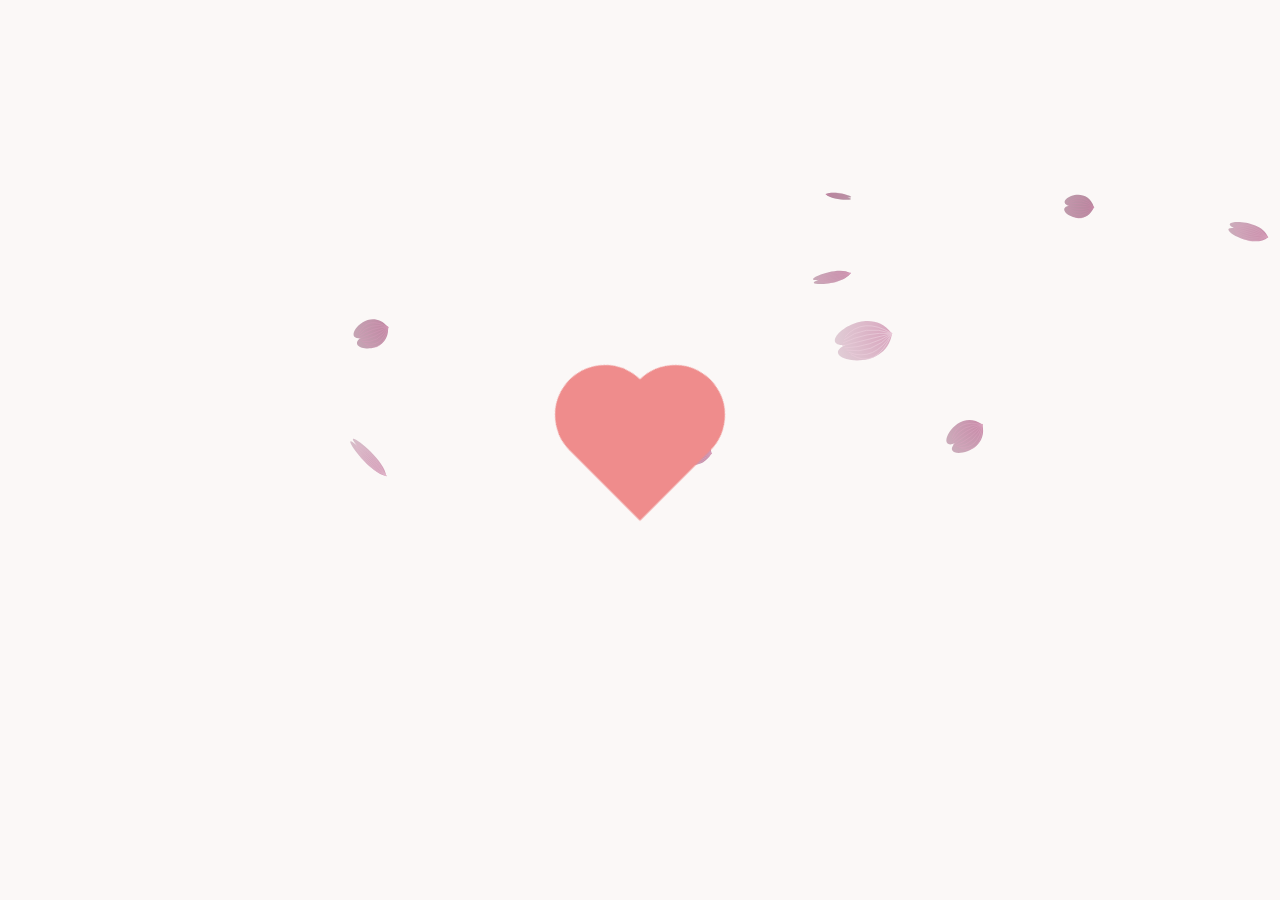
<file: index.html>
<!DOCTYPE html>
<html>

<head>
    <meta http-equiv="Content-Type" content="text/html; charset=UTF-8" />
    <meta http-equiv="X-UA-Compatible" content="IE=edge,chrome=1" />
    <meta name="description" content="Put on headphones" />
    <title>eLuvLetter</title>
    <link rel="shortcut icon" type="image/x-icon" href="img/favicon.ico" />
    <link rel="stylesheet" href="css/main.css" />
    <link rel="stylesheet" href="css/letter.css" />
    <link rel="stylesheet" href="css/sakura.css" />
    <link rel="stylesheet" href="css/typed.css" />
    <link rel="stylesheet" href="css/bgm.css" />
    <script type="text/javascript" src="https://cdn.bootcdn.net/ajax/libs/jquery/3.7.1/jquery.min.js"
        charset="utf-8"></script>
    <script type="text/javascript" src="js/typed.js" charset="utf-8"></script>
</head>

<body class="unselect">
    <div id="jsi-cherry-container">
        <canvas id="sakura"></canvas>
        <div class="heart"></div>
    </div>
    <div id="envelope">
        <section class="container" id="contact">
            <form class="flip">
                <div class="front">
                    <a id="stamp" href="#"><img src="./img/stamp.png" alt="stamp"></a>
                    <span id="recipient"></span>
                </div>
                <div id="content" class="back">
                    <div id="letter">
                        <div class="container">
                            <div class="flip">
                                <div class="front"></div>
                                <div class="back">
                                    <div id="data">
                                        <p class="letter"></p>
                                    </div>
                                    <a id="close" href="#"></a>
                                </div>
                            </div>
                        </div>
                    </div>
                    <div id="top">
                        <a id="wax-half" href="#"></a>
                        <a id="flipback" href="#contact">♥</a>
                    </div>
                    <div id="lid" class="container">
                        <div class="flip">
                            <div class="front">
                                <a id="open" href="#content"><span id="wax"></span></a>
                            </div>
                            <div class="back"></div>
                        </div>
                    </div>
                </div>
            </form>
        </section>
        <div id="footer">
            <audio id="music" preload="auto" loop></audio>
            <a id="music_btn" class="play" href="javascript:playPause();"></a>
        </div>
    </div>
    <!-- sakura shader -->
    <script id="sakura_point_vsh" type="x-shader/x_vertex">
        uniform mat4 uProjection;
        uniform mat4 uModelview;
        uniform vec3 uResolution;
        uniform vec3 uOffset;
        uniform vec3 uDOF;  //x:focus distance, y:focus radius, z:max radius
        uniform vec3 uFade; //x:start distance, y:half distance, z:near fade start

        attribute vec3 aPosition;
        attribute vec3 aEuler;
        attribute vec2 aMisc; //x:size, y:fade

        varying vec3 pposition;
        varying float psize;
        varying float palpha;
        varying float pdist;

        //varying mat3 rotMat;
        varying vec3 normX;
        varying vec3 normY;
        varying vec3 normZ;
        varying vec3 normal;

        varying float diffuse;
        varying float specular;
        varying float rstop;
        varying float distancefade;

        void main(void) {
            // Projection is based on vertical angle
            vec4 pos = uModelview * vec4(aPosition + uOffset, 1.0);
            gl_Position = uProjection * pos;
            gl_PointSize = aMisc.x * uProjection[1][1] / -pos.z * uResolution.y * 0.5;
            
            pposition = pos.xyz;
            psize = aMisc.x;
            pdist = length(pos.xyz);
            palpha = smoothstep(0.0, 1.0, (pdist - 0.1) / uFade.z);
            
            vec3 elrsn = sin(aEuler);
            vec3 elrcs = cos(aEuler);
            mat3 rotx = mat3(
                1.0, 0.0, 0.0,
                0.0, elrcs.x, elrsn.x,
                0.0, -elrsn.x, elrcs.x
            );
            mat3 roty = mat3(
                elrcs.y, 0.0, -elrsn.y,
                0.0, 1.0, 0.0,
                elrsn.y, 0.0, elrcs.y
            );
            mat3 rotz = mat3(
                elrcs.z, elrsn.z, 0.0, 
                -elrsn.z, elrcs.z, 0.0,
                0.0, 0.0, 1.0
            );
            mat3 rotmat = rotx * roty * rotz;
            normal = rotmat[2];
            
            mat3 trrotm = mat3(
                rotmat[0][0], rotmat[1][0], rotmat[2][0],
                rotmat[0][1], rotmat[1][1], rotmat[2][1],
                rotmat[0][2], rotmat[1][2], rotmat[2][2]
            );
            normX = trrotm[0];
            normY = trrotm[1];
            normZ = trrotm[2];
            
            const vec3 lit = vec3(0.6917144638660746, 0.6917144638660746, -0.20751433915982237);
            
            float tmpdfs = dot(lit, normal);
            if(tmpdfs < 0.0) {
                normal = -normal;
                tmpdfs = dot(lit, normal);
            }
            diffuse = 0.4 + tmpdfs;
            
            vec3 eyev = normalize(-pos.xyz);
            if(dot(eyev, normal) > 0.0) {
                vec3 hv = normalize(eyev + lit);
                specular = pow(max(dot(hv, normal), 0.0), 20.0);
            }
            else {
                specular = 0.0;
            }
            
            rstop = clamp((abs(pdist - uDOF.x) - uDOF.y) / uDOF.z, 0.0, 1.0);
            rstop = pow(rstop, 0.5);
            //-0.69315 = ln(0.5)
            distancefade = min(1.0, exp((uFade.x - pdist) * 0.69315 / uFade.y));
        }
    </script>
    <script id="sakura_point_fsh" type="x-shader/x_fragment">
        #ifdef GL_ES
        //precision mediump float;
        precision highp float;
        #endif

        uniform vec3 uDOF;  //x:focus distance, y:focus radius, z:max radius
        uniform vec3 uFade; //x:start distance, y:half distance, z:near fade start

        const vec3 fadeCol = vec3(0.08, 0.03, 0.06);

        varying vec3 pposition;
        varying float psize;
        varying float palpha;
        varying float pdist;

        //varying mat3 rotMat;
        varying vec3 normX;
        varying vec3 normY;
        varying vec3 normZ;
        varying vec3 normal;

        varying float diffuse;
        varying float specular;
        varying float rstop;
        varying float distancefade;

        float ellipse(vec2 p, vec2 o, vec2 r) {
            vec2 lp = (p - o) / r;
            return length(lp) - 1.0;
        }

        void main(void) {
            vec3 p = vec3(gl_PointCoord - vec2(0.5, 0.5), 0.0) * 2.0;
            vec3 d = vec3(0.0, 0.0, -1.0);
            float nd = normZ.z; //dot(-normZ, d);
            if(abs(nd) < 0.0001) discard;
            
            float np = dot(normZ, p);
            vec3 tp = p + d * np / nd;
            vec2 coord = vec2(dot(normX, tp), dot(normY, tp));
            
            //angle = 15 degree
            const float flwrsn = 0.258819045102521;
            const float flwrcs = 0.965925826289068;
            mat2 flwrm = mat2(flwrcs, -flwrsn, flwrsn, flwrcs);
            vec2 flwrp = vec2(abs(coord.x), coord.y) * flwrm;
            
            float r;
            if(flwrp.x < 0.0) {
                r = ellipse(flwrp, vec2(0.065, 0.024) * 0.5, vec2(0.36, 0.96) * 0.5);
            }
            else {
                r = ellipse(flwrp, vec2(0.065, 0.024) * 0.5, vec2(0.58, 0.96) * 0.5);
            }
            
            if(r > rstop) discard;
            
            vec3 col = mix(vec3(1.0, 0.8, 0.75), vec3(1.0, 0.9, 0.87), r);
            float grady = mix(0.0, 1.0, pow(coord.y * 0.5 + 0.5, 0.35));
            col *= vec3(1.0, grady, grady);
            col *= mix(0.8, 1.0, pow(abs(coord.x), 0.3));
            col = col * diffuse + specular;
            
            col = mix(fadeCol, col, distancefade);
            
            float alpha = (rstop > 0.001)? (0.5 - r / (rstop * 2.0)) : 1.0;
            alpha = smoothstep(0.0, 1.0, alpha) * palpha;
            
            gl_FragColor = vec4(col * 0.5, alpha);
        }
    </script>
    <!-- effects -->
    <script id="fx_common_vsh" type="x-shader/x_vertex">
        uniform vec3 uResolution;
        attribute vec2 aPosition;

        varying vec2 texCoord;
        varying vec2 screenCoord;

        void main(void) {
            gl_Position = vec4(aPosition, 0.0, 1.0);
            texCoord = aPosition.xy * 0.5 + vec2(0.5, 0.5);
            screenCoord = aPosition.xy * vec2(uResolution.z, 1.0);
        }
    </script>
    <script id="bg_fsh" type="x-shader/x_fragment">
        #ifdef GL_ES
        //precision mediump float;
        precision highp float;
        #endif

        uniform vec2 uTimes;

        varying vec2 texCoord;
        varying vec2 screenCoord;

        void main(void) {
            vec3 col;
            float c;
            vec2 tmpv = texCoord * vec2(0.8, 1.0) - vec2(0.95, 1.0);
            c = exp(-pow(length(tmpv) * 1.8, 2.0));
            col = mix(vec3(0.02, 0.0, 0.03), vec3(0.96, 0.98, 1.0) * 1.5, c);
            gl_FragColor = vec4(col * 0.5, 1.0);
        }
    </script>
    <script id="fx_brightbuf_fsh" type="x-shader/x_fragment">
        #ifdef GL_ES
        //precision mediump float;
        precision highp float;
        #endif
        uniform sampler2D uSrc;
        uniform vec2 uDelta;

        varying vec2 texCoord;
        varying vec2 screenCoord;

        void main(void) {
            vec4 col = texture2D(uSrc, texCoord);
            gl_FragColor = vec4(col.rgb * 2.0 - vec3(0.5), 1.0);
        }
    </script>
    <script id="fx_dirblur_r4_fsh" type="x-shader/x_fragment">
        #ifdef GL_ES
        //precision mediump float;
        precision highp float;
        #endif
        uniform sampler2D uSrc;
        uniform vec2 uDelta;
        uniform vec4 uBlurDir; //dir(x, y), stride(z, w)

        varying vec2 texCoord;
        varying vec2 screenCoord;

        void main(void) {
            vec4 col = texture2D(uSrc, texCoord);
            col = col + texture2D(uSrc, texCoord + uBlurDir.xy * uDelta);
            col = col + texture2D(uSrc, texCoord - uBlurDir.xy * uDelta);
            col = col + texture2D(uSrc, texCoord + (uBlurDir.xy + uBlurDir.zw) * uDelta);
            col = col + texture2D(uSrc, texCoord - (uBlurDir.xy + uBlurDir.zw) * uDelta);
            gl_FragColor = col / 5.0;
        }
    </script>
    <!-- effect fragment shader template -->
    <script id="fx_common_fsh" type="x-shader/x_fragment">
        #ifdef GL_ES
        //precision mediump float;
        precision highp float;
        #endif
        uniform sampler2D uSrc;
        uniform vec2 uDelta;

        varying vec2 texCoord;
        varying vec2 screenCoord;

        void main(void) {
            gl_FragColor = texture2D(uSrc, texCoord);
        }
    </script>
    <!-- post processing -->
    <script id="pp_final_vsh" type="x-shader/x_vertex">
        uniform vec3 uResolution;
        attribute vec2 aPosition;
        varying vec2 texCoord;
        varying vec2 screenCoord;
        void main(void) {
            gl_Position = vec4(aPosition, 0.0, 1.0);
            texCoord = aPosition.xy * 0.5 + vec2(0.5, 0.5);
            screenCoord = aPosition.xy * vec2(uResolution.z, 1.0);
        }
    </script>
    <script id="pp_final_fsh" type="x-shader/x_fragment">
        #ifdef GL_ES
        //precision mediump float;
        precision highp float;
        #endif
        uniform sampler2D uSrc;
        uniform sampler2D uBloom;
        uniform vec2 uDelta;
        varying vec2 texCoord;
        varying vec2 screenCoord;
        void main(void) {
            vec4 srccol = texture2D(uSrc, texCoord) * 2.0;
            vec4 bloomcol = texture2D(uBloom, texCoord);
            vec4 col;
            col = srccol + bloomcol * (vec4(1.0) + srccol);
            col *= smoothstep(1.0, 0.0, pow(length((texCoord - vec2(0.5)) * 2.0), 1.2) * 0.5);
            col = pow(col, vec4(0.45454545454545)); //(1.0 / 2.2)
            
            gl_FragColor = vec4(col.rgb, 1.0);
            gl_FragColor.a = 1.0;
        }
    </script>
</body>
<script type="text/javascript" src="js/sakura.js" charset="utf-8"></script>
<script type="text/javascript" src="js/letter.js" charset="utf-8"></script>
<script type="text/javascript" src="js/main.js" charset="utf-8"></script>

</html>
</file>
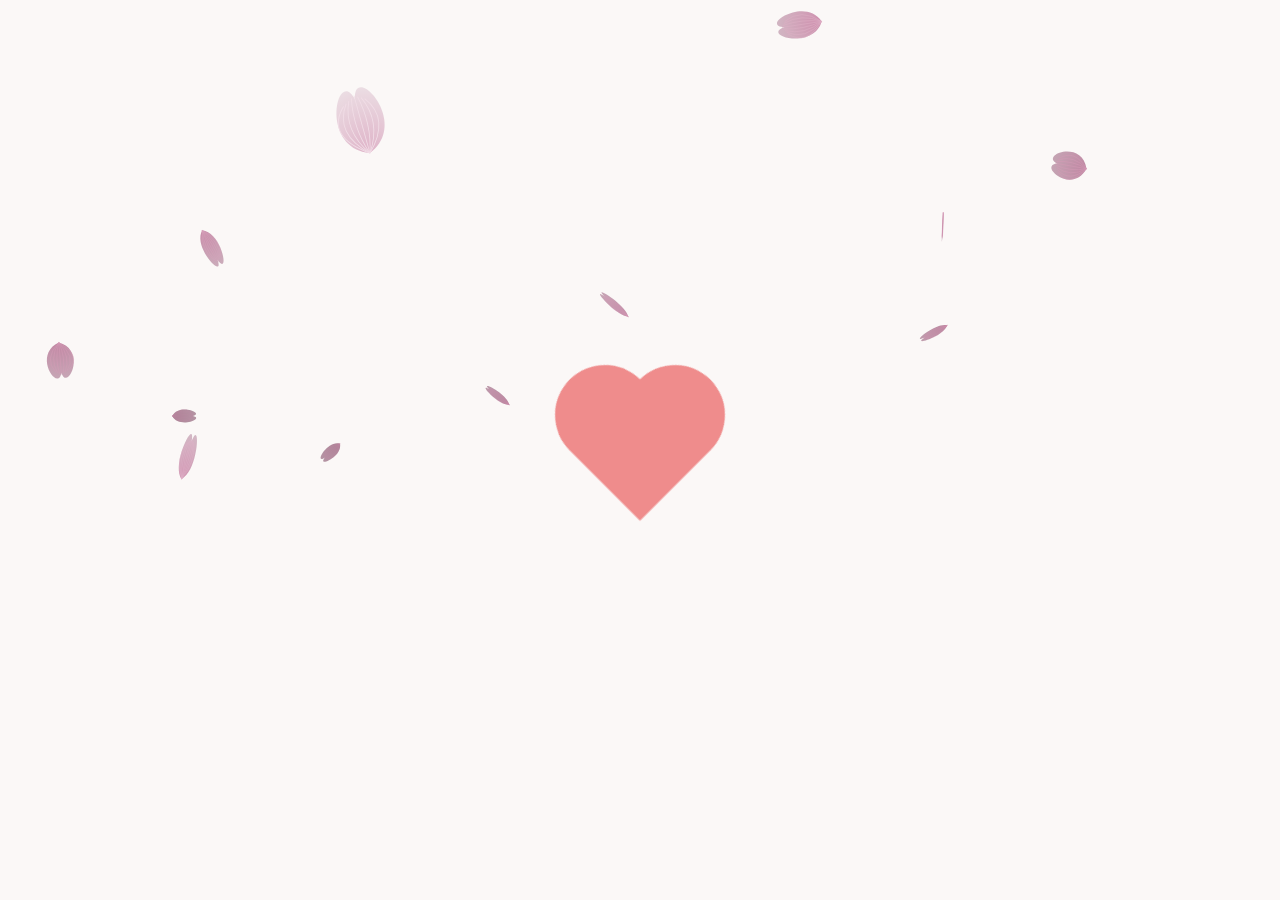
<file: index-3d.html>
<!DOCTYPE html>
<html>

<head>
	<meta http-equiv="Content-Type" content="text/html; charset=UTF-8" />
	<meta http-equiv="X-UA-Compatible" content="IE=edge,chrome=1" />
	<meta name="description" content="Put on headphones" />
	<title>eLuvLetter</title>

	<link rel="shortcut icon" type="image/x-icon" href="img/favicon.ico" />
	<link rel="stylesheet" href="css/main.css" />
	<link rel="stylesheet" href="css/letter.css" />
	<link rel="stylesheet" href="css/sakura.css" />
	<link rel="stylesheet" href="css/typed.css" />
	<link rel="stylesheet" href="css/bgm.css" />

	<script src="https://cdn.bootcdn.net/ajax/libs/jquery/3.6.4/jquery.min.js" type="text/javascript"
		charset="utf-8"></script>
	<script src="js/sakura.js" type="text/javascript" charset="utf-8"></script>
	<script src="js/typed.js" type="text/javascript" charset="utf-8"></script>
	<script src="js/bgm.js" type="text/javascript" charset="utf-8"></script>
</head>

<body class="unselect">
	<div id="jsi-cherry-container">
		<div class="heart"></div>
	</div>

	<div id="envelope">
		<section class="container" id="contact">
			<form class="flip">
				<div class="front">
					<a id="stamp" href="#"><img></a>
					<span id="recipient"></span>
				</div>
				<div id="content" class="back">
					<div id="letter">
						<div class="container">
							<div class="flip">
								<div class="front"></div>
								<div class="back">
									<div id="data">
										<p class="letter"></p>
									</div>
									<a id="close" href="#"></a>
								</div>
							</div>
						</div>
					</div>
					<div id="top">
						<a id="wax-half" href="#"></a>
						<a id="flipback" href="#contact">♥</a>
					</div>
					<div id="lid" class="container">
						<div class="flip">
							<div class="front">
								<a id="open" href="#content"><span id="wax"></span></a>
							</div>
							<div class="back"></div>
						</div>
					</div>
				</div>
			</form>
		</section>

		<div id="footer">
			<audio id="music" preload="auto" loop></audio>
			<a id="music_btn" class="play" href="javascript:playPause();"></a>
		</div>
	</div>
</body>
<script src="js/letter.js" type="text/javascript" charset="utf-8"></script>
<script src="js/main.js" type="text/javascript" charset="utf-8"></script>

</html>
</file>
<file: css/main.css>
@font-face {
    font-family: 'Satisfy';
    font-style: normal;
    font-weight: 400;
    src: local('Satisfy Regular'), local('Satisfy-Regular'), url(../font/op.woff2) format('woff2');
    unicode-range: U+0000-00FF, U+0131, U+0152-0153, U+02BB-02BC, U+02C6, U+02DA, U+02DC, U+2000-206F, U+2074, U+20AC, U+2122, U+2191, U+2193, U+2212, U+2215, U+FEFF, U+FFFD;
}

/* reset */
html,
body,
div,
span,
applet,
object,
iframe,
h1,
h2,
h3,
h4,
h5,
h6,
p,
blockquote,
pre,
a,
abbr,
acronym,
address,
big,
cite,
code,
del,
dfn,
em,
img,
ins,
kbd,
q,
s,
samp,
small,
strike,
strong,
sub,
sup,
tt,
var,
b,
u,
i,
center,
dl,
dt,
dd,
ol,
ul,
li,
fieldset,
form,
label,
legend,
table,
caption,
tbody,
tfoot,
thead,
tr,
th,
td,
article,
aside,
canvas,
details,
embed,
figure,
figcaption,
footer,
header,
hgroup,
menu,
nav,
output,
ruby,
section,
summary,
time,
mark,
audio,
video {
    margin: 0;
    padding: 0;
    border: 0;
    font: inherit;
    font-size: 100%;
    vertical-align: baseline;
}

article,
aside,
details,
figcaption,
figure,
footer,
header,
hgroup,
menu,
nav,
section,
summary {
    display: block;
}

html {
    line-height: 1;
    -ms-content-zooming: none;
}

/* body */

body {
    font-family: Satisfy, serif;
    color: #837362;
    background: #fbf8f7;
    opacity: 0;
}

/* links */

a {
    color: #9b4849;
    text-decoration: none;
    display: block;
}

.unselect {
    -webkit-user-select: none;
    -moz-user-select: none;
    -khtml-user-select: none;
    -ms-user-select: none;
    -o-user-select: none;
    user-select: none;
}
</file>
<file: css/letter.css>
#wax {
	display: block;
	width: 150px;
	height: 150px;
	background: url(../img/wax.png) no-repeat;
}

#wax-half {
	display: none;
	margin: 0 auto;
	margin-top: 45px;
	margin-bottom: -120px;
	width: 139px;
	height: 75px;
	background: url(../img/wax.png) no-repeat;
	background-position-y: -80px;
}

#stamp {
	float: right;
	display: block;
	width: 135px;
	height: 110px;
	margin-top: -100px;
	margin-right: -7px;
	background: url(../img/stamp-base.png) no-repeat;
}

#stamp img {
	display: block;
	margin: 8% auto;
	height: 82%;
}

#recipient {
	font-size: 1.5em;
	line-height: 1.6;
	float: left;
	cursor: default;
	user-select: none;
	-webkit-user-select: none;
	-moz-user-select: none;
	-o-user-select: none;
	color: #9b4849;
}

#envelope {
	display: none;
}

#open {
	width: 150px;
	text-align: center;
	margin-top: 50px;
	margin-left: 200px;
}

#flipback {
	position: fixed;
	bottom: 5px;
	right: 3px;
	font-size: 20px;
}

#close {
	position: absolute;
	bottom: 0px;
	right: 0px;
	display: block;
	width: 100%;
	height: 100%;
	cursor: grab;
}

/**************container***************/
section.container {
	position: relative;
	width: 600px;
	height: 300px;
	margin: 280px auto 0;
	perspective: 1000px;
	-webkit-perspective: 1000px;
	-moz-perspective: 1000px;
}

section.container>form.flip {
	width: 100%;
	height: 100%;
	position: absolute;
	transform: rotateY(180deg);
	-webkit-transform: rotateY(180deg);
	-moz-transform: rotateY(180deg);
	transform-style: preserve-3d;
	-webkit-transform-style: preserve-3d;
	-moz-transform-style: preserve-3d;
	transition: transform 0.7s 0s;
	-webkit-transition: -webkit-transform 0.7s 0s;
	-moz-transition: -moz-transform 0.7s 0s;
	transform-origin: center center;
	-webkit-transform-origin: center center;
	-moz-transform-origin: center center;
}

section.container>form.flip>.front,
section.container>form.flip>.back {
	position: absolute;
	width: 100%;
	height: 100%;
	backface-visibility: hidden;
	-webkit-backface-visibility: hidden;
	-moz-backface-visibility: hidden;
}

section.container>form.flip>.back {
	transform: rotateY(180deg);
	-webkit-transform: rotateY(180deg);
	-moz-transform: rotateY(180deg);
	background: #837362;
	box-shadow: inset 0 10px 30px -10px rgba(0, 0, 0, 0.3), inset 0 1px 0 rgba(0, 0, 0, 0.2), inset 0 2px 0 rgba(255, 255, 255, 0.2);
}

section.container:target>form.flip {
	transform: rotateY(0deg);
	-webkit-transform: rotateY(0deg);
	-moz-transform: rotateY(0deg);
}

.no-csstransforms3d section.container:target>form.flip>.back {
	display: none;
}

/* lid */
.container#lid {
	position: relative;
	width: 100%;
	height: 50%;
	perspective: 800px;
	-webkit-perspective: 800px;
	-moz-perspective: 800px;
	z-index: 2;
	transition: z-index 0s 1s;
	-webkit-transition: z-index 0s 1s;
	-moz-transition: z-index 0s 1s;
}

.no-csstransforms3d .container#lid {
	transition: none;
	-webkit-transition: none;
	-moz-transition: none;
}

#content:target .container#lid {
	z-index: -1;
	transition: z-index 0s .5s;
	-webkit-transition: z-index 0s .5s;
	-moz-transition: z-index 0s .5s;
}

.no-csstransforms3d #content:target .container#lid {
	transition: none;
	-webkit-transition: none;
	-moz-transition: none;
}

.no-csstransforms3d .container#lid .back {
	display: none;
}

.no-csstransforms3d #content:target .container#lid .back {
	display: block;
	top: -150px;
}

/* flip */
#lid .flip {
	width: 100%;
	height: 100%;
}

#lid .flip {
	position: absolute;
	transform-style: preserve-3d;
	-webkit-transform-style: preserve-3d;
	-moz-transform-style: preserve-3d;
	transition: transform 0.5s 1s;
	-webkit-transition: -webkit-transform 0.5s 1s;
	-moz-transition: -moz-transform 0.5s 1s;
	transform-origin: left top;
	-webkit-transform-origin: left top;
	-moz-transform-origin: left top;
}

#lid .flip>.front,
#lid .flip>.back {
	position: absolute;
	width: 100%;
	height: 100%;
	backface-visibility: hidden;
	-webkit-backface-visibility: hidden;
	-moz-backface-visibility: hidden;
}

#lid .flip>.back {
	transform: rotateX(180deg);
	-webkit-transform: rotateX(180deg);
	-moz-transform: rotateX(180deg);
}

#content:target #lid .flip {
	transform: rotateX(180deg);
	-webkit-transform: rotateX(180deg);
	-moz-transform: rotateX(180deg);
	transition-duration: 0.5s;
	-webkit-transition-duration: 0.5s;
	-moz-transition-duration: 0.5s;
	transition-delay: 0s;
	-webkit-transition-delay: 0s;
	-moz-transition-delay: 0s;
}

#letter .flip>div,
#lid .flip>div,
section.container>form.flip>div {
	box-sizing: border-box;
	-webkit-box-sizing: border-box;
	-moz-box-sizing: border-box;
}

#lid .flip .front,
section.container>form.flip .front {
	background: beige url("../img/texture.png");
	border: 1px #eae1d5 solid;
	box-shadow: inset 0 0 10px 1px rgba(255, 255, 255, 0.6), 0 2px 3px -2px rgba(0, 0, 0, 0.6);
	padding: 20px 30px;
	color: #837362;
	text-shadow: 0 1px 0 #fff, 0 1px 0 #fff;
}

section.container>form.flip>.front {
	font-size: 1.25em;
	background: beige url("../img/texture.png");
	padding: 120px 20px 20px 40%;
	border: 1px #eae1d5 solid;
}

#lid .flip .front {
	font-size: 1.25em;
	border-radius: 0 0 40px 40px;
}

#lid .flip .back {
	background: #837362;
	border-radius: 40px 40px 0 0;
	border: 35px solid rgba(255, 255, 255, 0.1);
	border-bottom: none;
	box-shadow: inset 0 10px 30px 10px rgba(0, 0, 0, 0.1);
}

/* top */
#top {
	text-align: right;
	background: beige url("../img/texture.png");
	background: -moz-linear-gradient(top, rgba(255, 255, 255, 0) 0%, rgba(163, 140, 130, 0.17) 100%), url("../img/texture.png");
	background: -webkit-gradient(linear, left top, left bottom, color-stop(0%, rgba(255, 255, 255, 0)), color-stop(100%, rgba(163, 140, 130, 0.17))), url("../img/texture.png");
	background: -webkit-linear-gradient(top, rgba(255, 255, 255, 0) 0%, rgba(163, 140, 130, 0.17) 100%), url("../img/texture.png");
	background: -o-linear-gradient(top, rgba(255, 255, 255, 0) 0%, rgba(163, 140, 130, 0.17) 100%), url("../img/texture.png");
	background: -ms-linear-gradient(top, rgba(255, 255, 255, 0) 0%, rgba(163, 140, 130, 0.17) 100%), url("../img/texture.png");
	box-sizing: border-box;
	-webkit-box-sizing: border-box;
	-moz-box-sizing: border-box;
	width: 100%;
	height: 65%;
	position: absolute;
	left: 0;
	bottom: 0;
	z-index: 1;
	border: 1px #eae1d5 solid;
	box-shadow: inset 0 0 10px 1px rgba(255, 255, 255, 0.6), 0 -2px 4px -3px rgba(0, 0, 0, 0.75), 0 2px 3px -2px rgba(0, 0, 0, 0.6);
}

/* data */
#data {
	height: 210px;
	overflow-y: auto;
	touch-action: pan-y;
}

#data::-webkit-scrollbar {
	width: 11px;
}

#data::-webkit-scrollbar-thumb {
	background: #908172;
	border-radius: 5px;
}

#data::-webkit-scrollbar-track {
	border-radius: 10px;
	background-color: #eae1d5;
}

/* letter */
#letter {
	background: #fafafa;
	width: 90%;
	height: 95%;
	position: absolute;
	left: 5%;
	top: 5%;
	z-index: 0;
	transition: 0s 0s;
	-webkit-transition: .5s .5s;
	-moz-transition: .5s .5s;
	-o-transition: 0s 0s;
}

#content:target #letter {
	top: -40%;
	transition: .5s .5s;
	-webkit-transition: .5s .5s;
	-moz-transition: .5s .5s;
	-o-transition: .5s .5s;
}

#letter .container {
	position: absolute;
	width: 100%;
	perspective: 800px;
	-webkit-perspective: 800px;
	-moz-perspective: 800px;
	top: 0;
	left: 0;
	transition: 0s 0s;
	-webkit-transition: 0s 0s;
	-moz-transition: 0s 0s;
	z-index: 1;
}

#letter .flip {
	width: 100%;
	height: 100%;
}

#letter .flip {
	position: absolute;
	transform-style: preserve-3d;
	-webkit-transform-style: preserve-3d;
	-moz-transform-style: preserve-3d;
	transition: transform 0.5s 0s;
	-webkit-transition: -webkit-transform 0.5s 0s;
	-moz-transition: -moz-transform 0.5s 0s;
	transform-origin: left top;
	-webkit-transform-origin: left top;
	-moz-transform-origin: left top;
}

#letter .flip>.front,
#letter .flip>.back {
	position: absolute;
	width: 100%;
	height: 100%;
	backface-visibility: hidden;
	-webkit-backface-visibility: hidden;
	-moz-backface-visibility: hidden;
}

#letter .flip>.back {
	transform: rotateX(180deg);
	-webkit-transform: rotateX(180deg);
	-moz-transform: rotateX(180deg);
}

#content:target #letter .flip {
	transform: rotateX(180deg);
	-webkit-transform: rotateX(180deg);
	-moz-transform: rotateX(180deg);
	transition-duration: 0.5s;
	-webkit-transition-duration: 0.5s;
	-moz-transition-duration: 0.5s;
	transition-delay: 1s;
	-webkit-transition-delay: 1s;
	-moz-transition-delay: 1s;
}

#content:target #letter .container {
	z-index: -1;
	transition: z-index 0s 1.5s;
	-webkit-transition: z-index 0s 1.5s;
	-moz-transition: z-index 0s 1.5s;
}

#letter .flip .front {
	background: #fafafa;
	box-shadow: 0 2px 3px 0 rgba(0, 0, 0, 0.2);
}

.no-csstransforms3d #content:target #letter .flip .front {
	display: none;
}

#letter .flip .back {
	background: #fafafa;
	background: -webkit-linear-gradient(top, #fafafa 90%, #f7f7f7 100%);
	background: -moz-linear-gradient(top, #fafafa 80%, #f7f7f7 100%);
	padding: 40px 40px 0;
	font-size: 18px;
	line-height: 1.4;
	border-bottom: 1px solid rgba(255, 255, 255, 0.5);
	box-shadow: 0 -5px 8px -4px rgba(0, 0, 0, 0.15);
}

.no-csstransforms3d #content:target #letter .flip .back {
	top: -140px;
}

.letter {
	font-family: cursive;
}
</file>
<file: css/sakura.css>
html {
    overscroll-behavior: none;
    touch-action: pan-y;
}

#jsi-cherry-container {
    position: fixed;
    top: 0;
    width: 100%;
    height: 100%;
    margin: 0;
    padding: 0;
    background-color: transparent;
    overflow: hidden;
    opacity: 0.618;
    z-index: 99;
}

canvas {
    position: fixed;
    padding: 0;
    margin: 0;
    width: 100%;
    height: 100%;
    z-index: -1;
    top: 0;
}

@keyframes heartbit {
    0% {
        transform: rotate(45deg) scale(0.5);
    }

    100% {
        transform: rotate(45deg) scale(1);
    }
}

.heart {
    width: 200px;
    height: 200px;
    background: #e74949;
    position: absolute;
    transform: rotate(45deg) scale(0.5);
    animation: heartbit 0.5s alternate infinite;
}

.heart::before {
    content: '';
    width: 200px;
    height: 100px;
    background: #e74949;
    position: absolute;
    left: 0;
    top: -99px;
    border-radius: 100px 100px 0 0;
}

.heart::after {
    content: '';
    width: 100px;
    height: 200px;
    background: #e74949;
    position: absolute;
    left: -99px;
    top: 0;
    border-radius: 100px 0 0 100px;
}
</file>
<file: css/typed.css>
.typed-cursor {
    opacity: 0;
    animation: blink 0.7s infinite;
    -webkit-animation: blink 0.7s infinite;
    -moz-animation: blink 0.7s infinite;
}

@keyframes blink {
    0% {
        opacity: 0;
    }

    50% {
        opacity: 0;
    }

    100% {
        opacity: 0;
    }
}

@-webkit-keyframes blink {
    0% {
        opacity: 0;
    }

    50% {
        opacity: 0;
    }

    100% {
        opacity: 0;
    }
}

@-moz-keyframes blink {
    0% {
        opacity: 0;
    }

    50% {
        opacity: 0;
    }

    100% {
        opacity: 0;
    }
}
</file>
<file: css/bgm.css>
#footer {
    position: fixed;
    top: 10px;
    right: 10px;
}

#music_btn {
    position: relative;
    margin: 0 auto;
    display: none;
    width: 40px;
    height: 40px;
    cursor: pointer;
    background: url(../img/bgm.png) no-repeat;
}

.play {
    background-position-y: 0px !important;
}

.mute {
    background-position-y: -40px !important;

}
</file>
